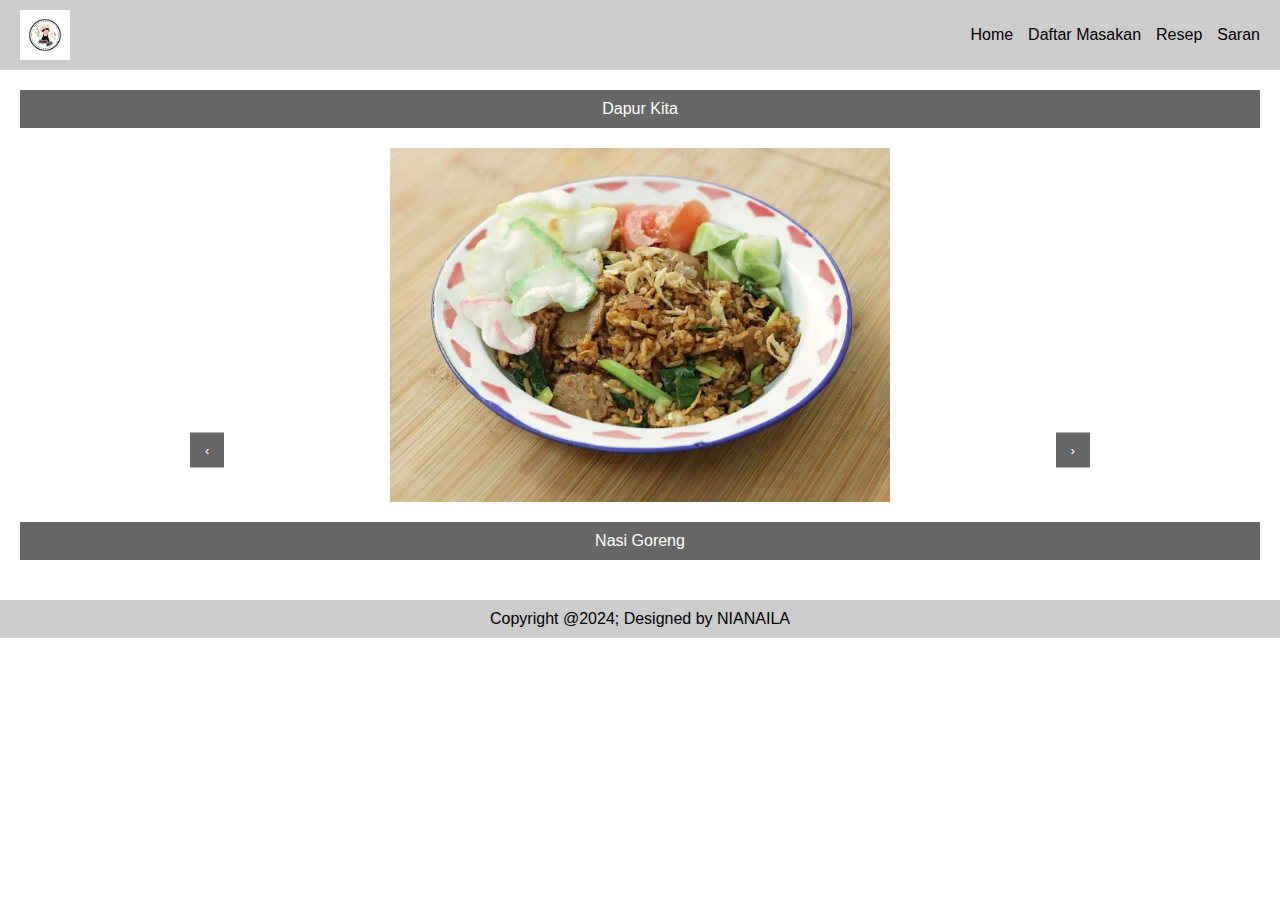
<file: index.html>
<!DOCTYPE html>
<html lang="en">
  <head>
    <meta charset="UTF-8" />
    <meta name="viewport" content="width=device-width, initial-scale=1.0" />
    <link rel="stylesheet" href="style.css" />
    <title>Home</title>
  </head>
  <body>
    <header>
      <img src="Logo.jpg" alt="Logo" class="logo" />
      <nav class="navbar">
        <a href="index.html">Home</a>
        <a href="daftar_masakan.html">Daftar Masakan</a>
        <a href="Resep.html">Resep</a>
        <a href="saran.html">Saran</a>
      </nav>
    </header>

    <main>
      <div class="text-section">Dapur Kita</div>
      <div class="slider">
        <button class="prev">‹</button>
        <div class="image-container">
          <img src="nasi_goreng.jpg" alt="Nasi Goreng" class="slide active" />
          <img src="tumis_kangkung.jpg" alt="Tumis Kangkung" class="slide" />
          <img src="mochi.jpg" alt="Mochi" class="slide" />
          <img src="cimol.jpg" alt="Cimol" class="slide" />
        </div>
        <button class="next">›</button>
      </div>
      <div class="slider-description">Nasi Goreng</div>
    </main>

    <footer>Copyright @2024; Designed by NIANAILA</footer>

    <script src="script.js"></script>
  </body>
</html>
</file>
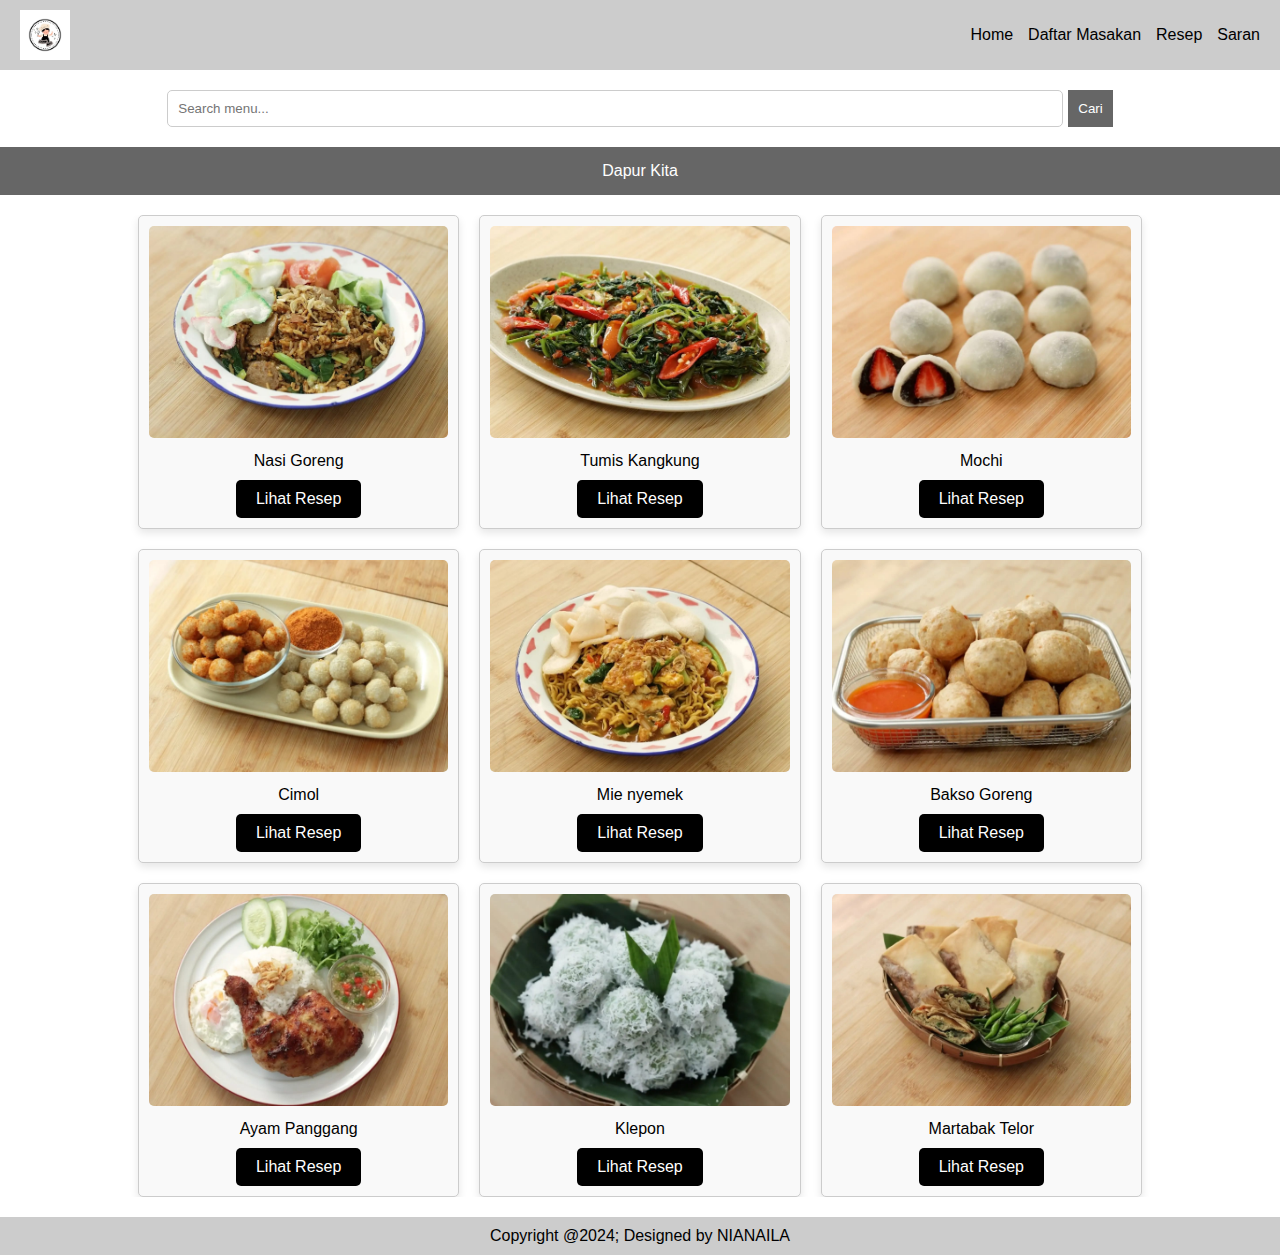
<file: daftar_masakan.html>
<!DOCTYPE html>
<html lang="en">
<head>
  <meta charset="UTF-8">
  <meta name="viewport" content="width=device-width, initial-scale=1.0">
  <link rel="stylesheet" href="daftar.css">
  <title>Daftar Masakan</title>
</head>
<body>
  <header>
    <img src="Logo.jpg" alt="Logo" class="logo">
    <nav class="navbar">
        <a href="index.html">Home</a>
        <a href="daftar_masakan.html">Daftar Masakan</a>
        <a href="Resep.html">Resep</a>
        <a href="saran.html">Saran</a>
    </nav>
  </header>

  <div class="search-bar">
    <input type="text" id="searchInput" placeholder="Search menu..." onkeyup="searchItems()" />
    <button onclick="searchItems()">Cari</button>
  </div>
  

  <main>
    <div class="text-section">Dapur Kita</div>

    <div class="slider">
      <div class="slider-container">
        <div class="card">
          <img src="nasi_goreng.jpg" alt="Nasi Goreng">
          <p>Nasi Goreng</p>
          <a href="Resep.html" class="button">Lihat Resep</a>
        </div>
        <div class="card">
          <img src="tumis_kangkung.jpg" alt="Tumis Kangkung">
          <p>Tumis Kangkung</p>
          <a href="Resep.html" class="button">Lihat Resep</a>
        </div>
        <div class="card">
          <img src="mochi.jpg" alt="Mochi">
          <p>Mochi</p>
          <a href="Resep.html" class="button">Lihat Resep</a>
        </div>
        <div class="card">
          <img src="cimol.jpg" alt="Cimol">
          <p>Cimol</p>
          <a href="Resep.html" class="button">Lihat Resep</a>
        </div>
        <div class="card">
          <img src="mi_nyemek.jpg" alt="Mie nyemek">
          <p>Mie nyemek</p>
          <a href="Resep.html" class="button">Lihat Resep</a>
        </div>
        <div class="card">
          <img src="bakso.jpg" alt="Bakso goreng">
          <p>Bakso Goreng</p>
          <a href="Resep.html" class="button">Lihat Resep</a>
        </div>
        <div class="card">
          <img src="ayam.jpg" alt="Ayam Panggang">
          <p>Ayam Panggang</p>
          <a href="Resep.html" class="button">Lihat Resep</a>
        </div>
        <div class="card">
          <img src="klepon.jpg" alt="Klepon">
          <p>Klepon</p>
          <a href="Resep.html" class="button">Lihat Resep</a>
        </div>
        <div class="card">
          <img src="Martabak.jpg" alt="Martabak Telor">
          <p>Martabak Telor</p>
          <a href="Resep.html" class="button">Lihat Resep</a>
        </div>
      </div>
    </div>
  </main>

  <footer>Copyright @2024; Designed by NIANAILA</footer>

  <script src="script.js"></script>
</body>
</html>
</file>
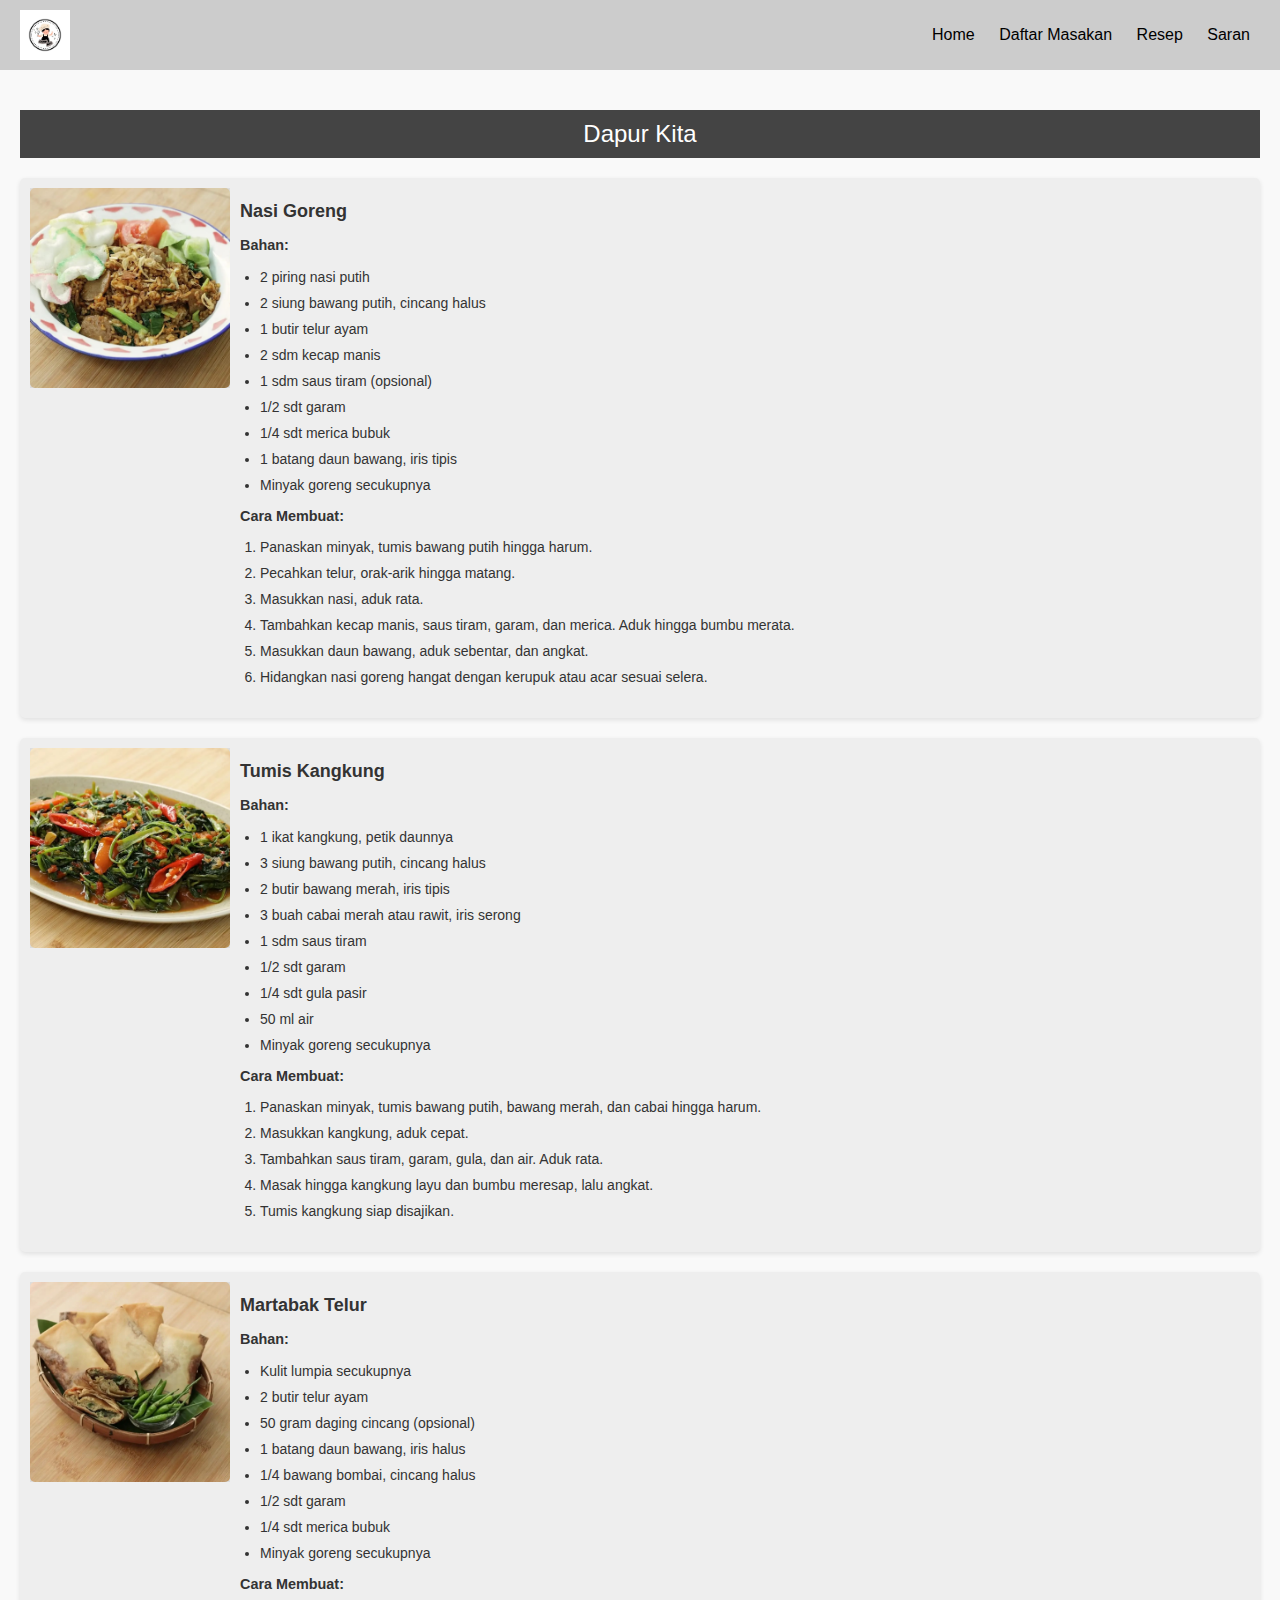
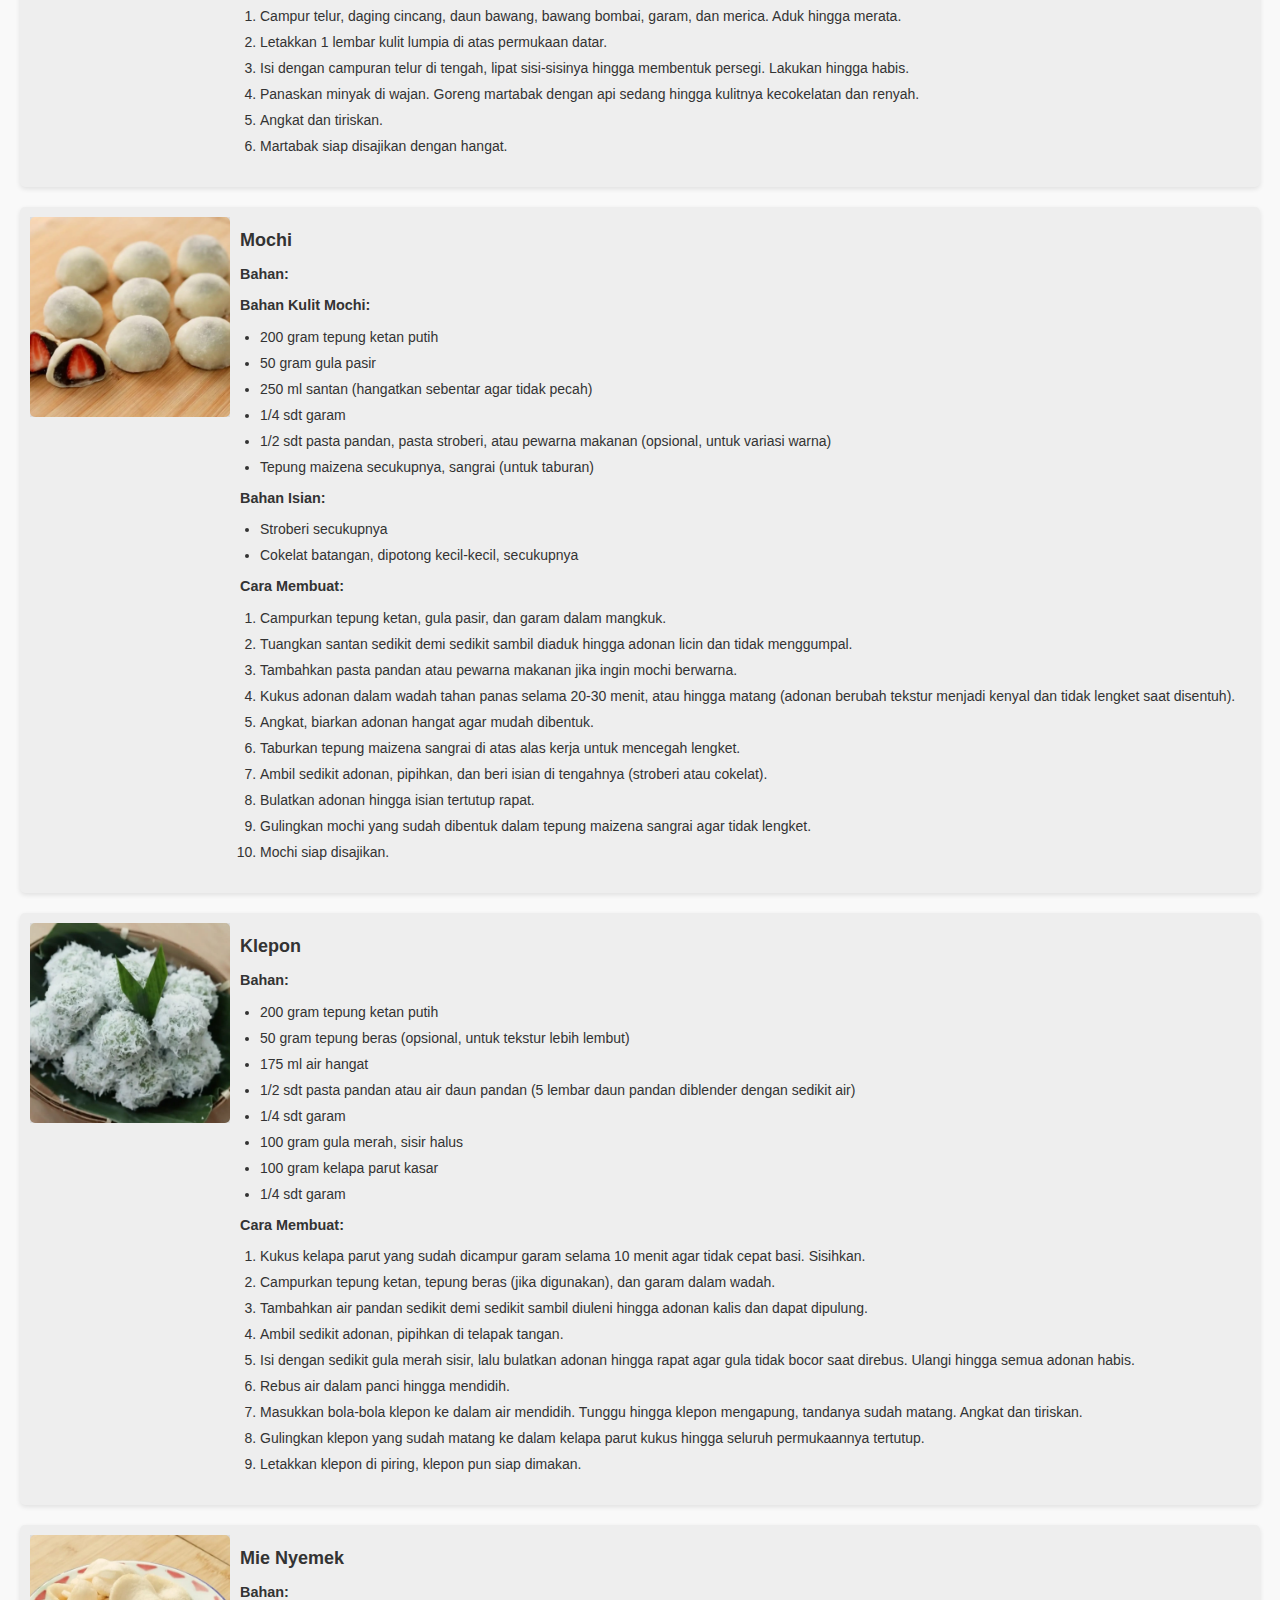
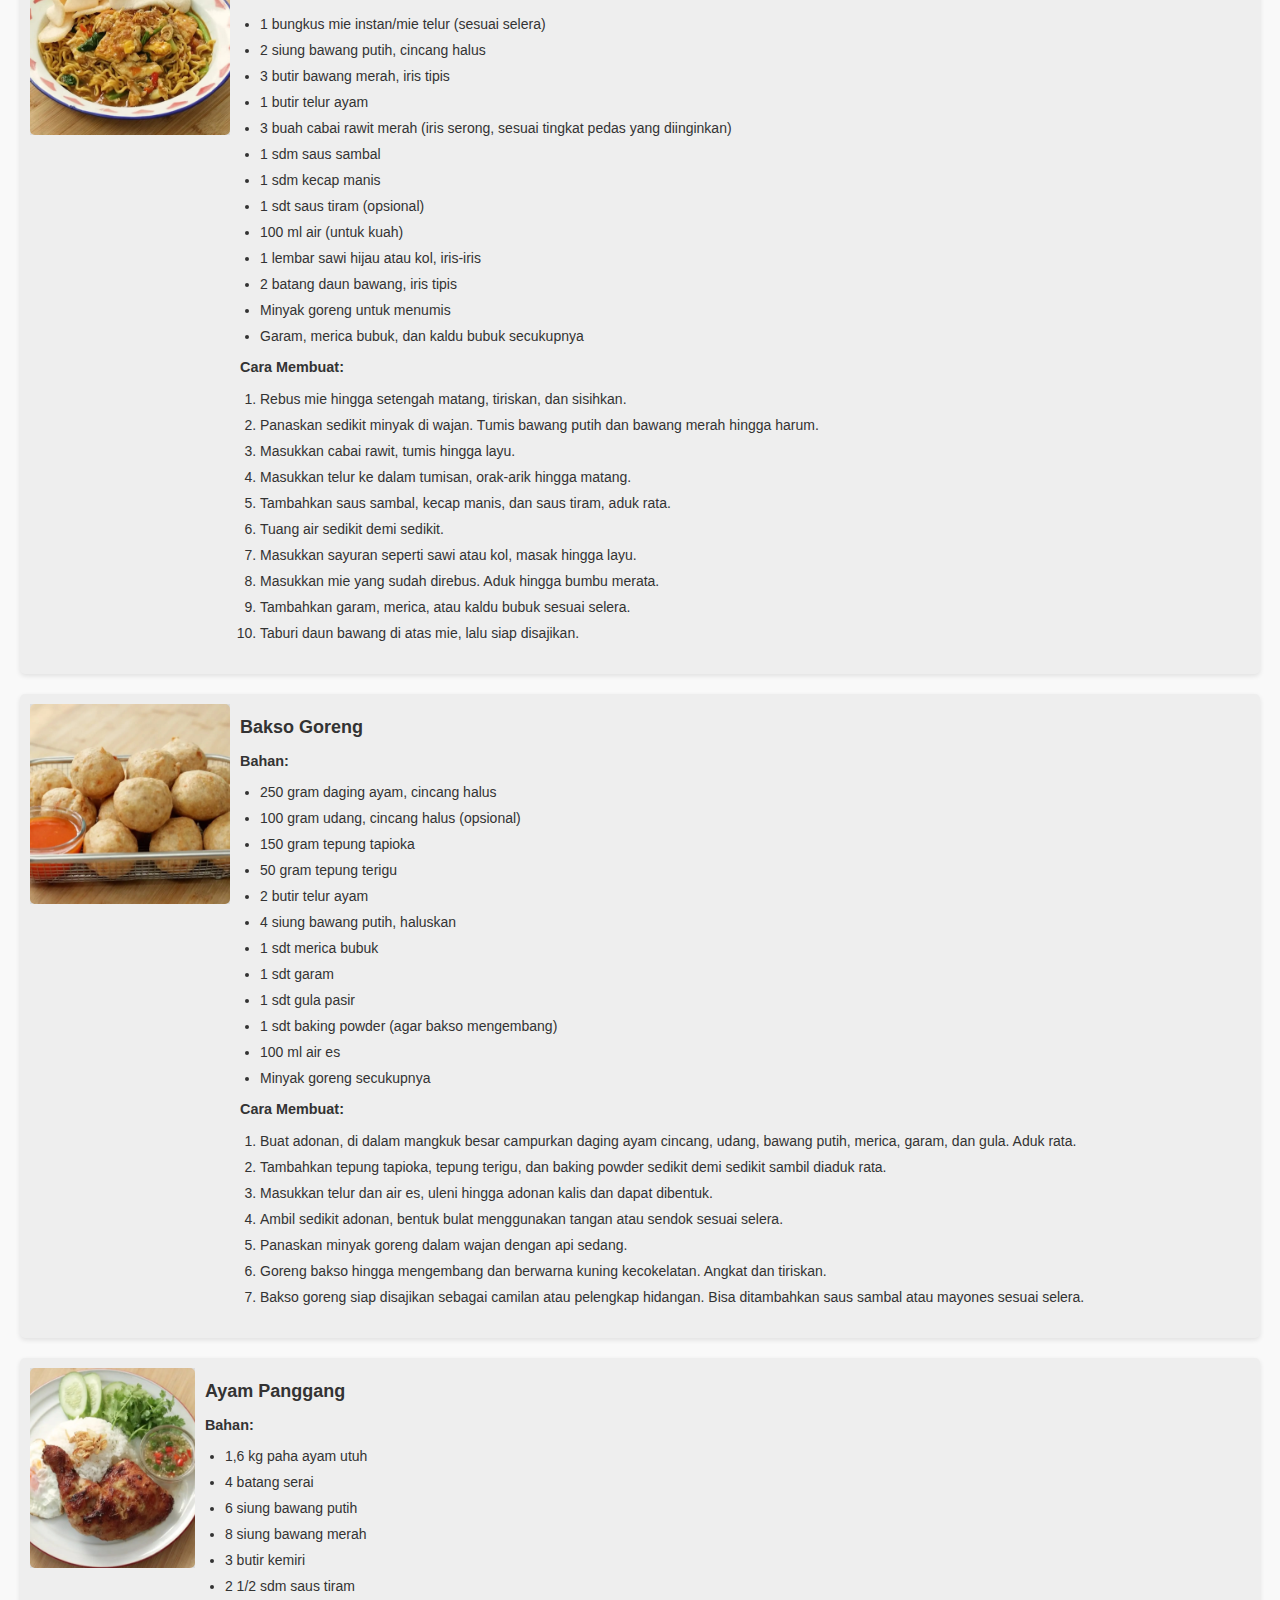
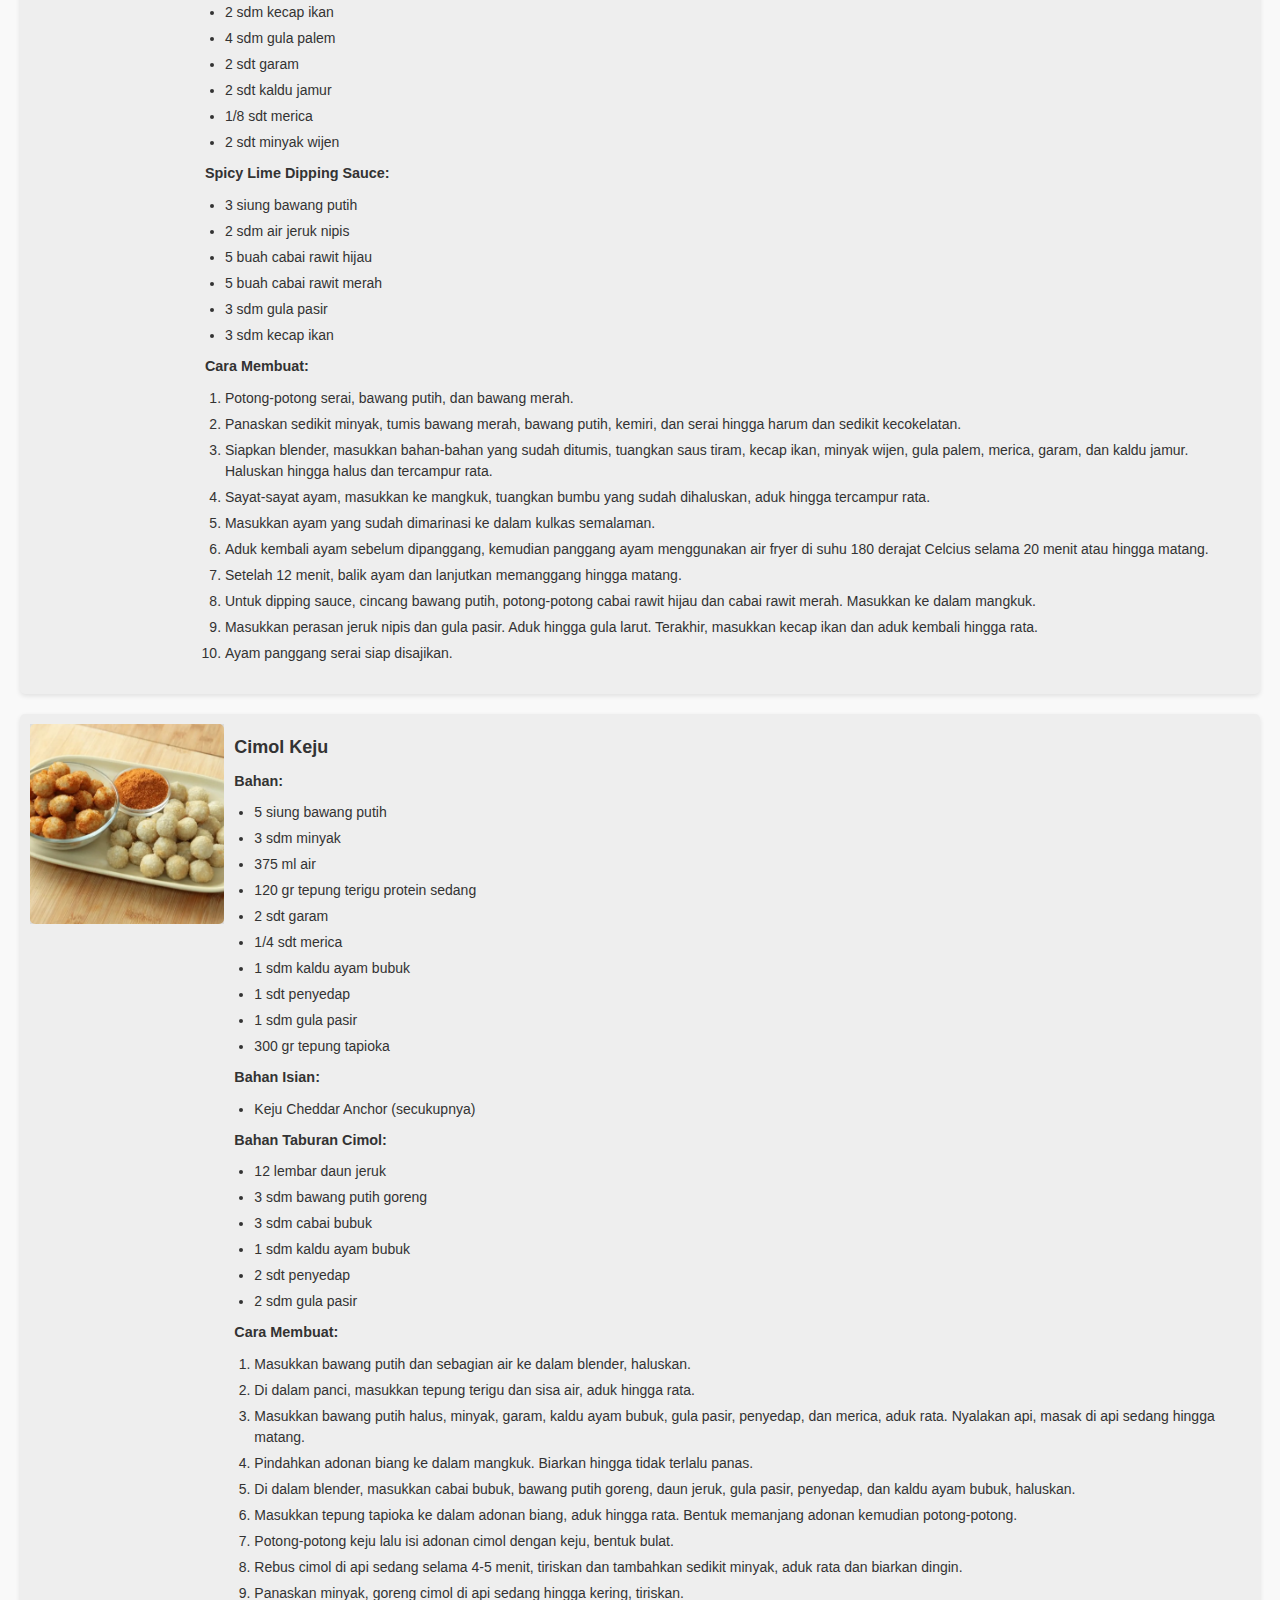
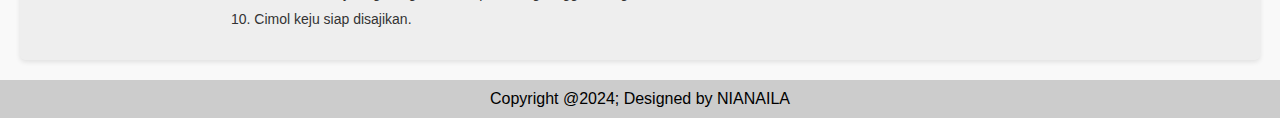
<file: Resep.html>
<!DOCTYPE html>
<html lang="en">
  <head>
    <meta charset="UTF-8" />
    <meta name="viewport" content="width=device-width, initial-scale=1.0" />
    <link rel="stylesheet" href="resep.css" />
    <title>Home</title>
  </head>
  <body>
    <header>
      <img src="Logo.jpg" alt="Logo" class="logo" />
      <nav class="navbar">
        <a href="index.html">Home</a>
        <a href="daftar_masakan.html">Daftar Masakan</a>
        <a href="Resep.html">Resep</a>
        <a href="saran.html">Saran</a>
      </nav>
    </header>

    <main>
      <div class="section-title">Dapur Kita</div>

      <div class="recipe">
        <div class="recipe-box">
          <div class="recipe-image">
            <img src="nasi_goreng.jpg" alt="Nasi Goreng" />
          </div>
          <div class="recipe-details">
            <h3>Nasi Goreng</h3>
            <p><strong>Bahan:</strong></p>
            <ul>
              <li>2 piring nasi putih</li>
              <li>2 siung bawang putih, cincang halus</li>
              <li>1 butir telur ayam</li>
              <li>2 sdm kecap manis</li>
              <li>1 sdm saus tiram (opsional)</li>
              <li>1/2 sdt garam</li>
              <li>1/4 sdt merica bubuk</li>
              <li>1 batang daun bawang, iris tipis</li>
              <li>Minyak goreng secukupnya</li>
            </ul>
            <p><strong>Cara Membuat:</strong></p>
            <ol>
              <li>Panaskan minyak, tumis bawang putih hingga harum.</li>
              <li>Pecahkan telur, orak-arik hingga matang.</li>
              <li>Masukkan nasi, aduk rata.</li>
              <li>Tambahkan kecap manis, saus tiram, garam, dan merica. Aduk hingga bumbu merata.</li>
              <li>Masukkan daun bawang, aduk sebentar, dan angkat.</li>
              <li>Hidangkan nasi goreng hangat dengan kerupuk atau acar sesuai selera.</li>
            </ol>
          </div>
        </div>

        <div class="recipe-box">
          <div class="recipe-image">
            <img src="tumis_kangkung.jpg" alt="Tumis Kangkung" />
          </div>
          <div class="recipe-details">
            <h3>Tumis Kangkung</h3>
            <p><strong>Bahan:</strong></p>
            <ul>
              <li>1 ikat kangkung, petik daunnya</li>
              <li>3 siung bawang putih, cincang halus</li>
              <li>2 butir bawang merah, iris tipis</li>
              <li>3 buah cabai merah atau rawit, iris serong</li>
              <li>1 sdm saus tiram</li>
              <li>1/2 sdt garam</li>
              <li>1/4 sdt gula pasir</li>
              <li>50 ml air</li>
              <li>Minyak goreng secukupnya</li>
            </ul>
            <p><strong>Cara Membuat:</strong></p>
            <ol>
              <li>Panaskan minyak, tumis bawang putih, bawang merah, dan cabai hingga harum.</li>
              <li>Masukkan kangkung, aduk cepat.</li>
              <li>Tambahkan saus tiram, garam, gula, dan air. Aduk rata.</li>
              <li>Masak hingga kangkung layu dan bumbu meresap, lalu angkat.</li>
              <li>Tumis kangkung siap disajikan.</li>
            </ol>
          </div>
        </div>

        <div class="recipe-box">
          <div class="recipe-image">
            <img src="Martabak.jpg" alt="Martabak Telur" />
          </div>
          <div class="recipe-details">
            <h3>Martabak Telur</h3>
            <p><strong>Bahan:</strong></p>
            <ul>
              <li>Kulit lumpia secukupnya</li>
              <li>2 butir telur ayam</li>
              <li>50 gram daging cincang (opsional)</li>
              <li>1 batang daun bawang, iris halus</li>
              <li>1/4 bawang bombai, cincang halus</li>
              <li>1/2 sdt garam</li>
              <li>1/4 sdt merica bubuk</li>
              <li>Minyak goreng secukupnya</li>
            </ul>
            <p><strong>Cara Membuat:</strong></p>
            <ol>
              <li>Campur telur, daging cincang, daun bawang, bawang bombai, garam, dan merica. Aduk hingga merata.</li>
              <li>Letakkan 1 lembar kulit lumpia di atas permukaan datar.</li>
              <li>Isi dengan campuran telur di tengah, lipat sisi-sisinya hingga membentuk persegi. Lakukan hingga habis.</li>
              <li>Panaskan minyak di wajan. Goreng martabak dengan api sedang hingga kulitnya kecokelatan dan renyah.</li>
              <li>Angkat dan tiriskan.</li>
              <li>Martabak siap disajikan dengan hangat.</li>
            </ol>
          </div>
        </div>

        <div class="recipe-box">
          <div class="recipe-image">
            <img src="mochi.jpg" alt="Mochi" />
          </div>
          <div class="recipe-details">
            <h3>Mochi</h3>
            <p><strong>Bahan:</strong></p>
            <p><strong>Bahan Kulit Mochi:</strong></p>
            <ul>
              <li>200 gram tepung ketan putih</li>
              <li>50 gram gula pasir</li>
              <li>250 ml santan (hangatkan sebentar agar tidak pecah)</li>
              <li>1/4 sdt garam</li>
              <li>1/2 sdt pasta pandan, pasta stroberi, atau pewarna makanan (opsional, untuk variasi warna)</li>
              <li>Tepung maizena secukupnya, sangrai (untuk taburan)</li>
            </ul>
            <p><strong>Bahan Isian:</strong></p>
            <ul>
              <li>Stroberi secukupnya</li>
              <li>Cokelat batangan, dipotong kecil-kecil, secukupnya</li>
            </ul>
            <p><strong>Cara Membuat:</strong></p>
            <ol>
              <li>Campurkan tepung ketan, gula pasir, dan garam dalam mangkuk.</li>
              <li>Tuangkan santan sedikit demi sedikit sambil diaduk hingga adonan licin dan tidak menggumpal.</li>
              <li>Tambahkan pasta pandan atau pewarna makanan jika ingin mochi berwarna.</li>
              <li>Kukus adonan dalam wadah tahan panas selama 20-30 menit, atau hingga matang (adonan berubah tekstur menjadi kenyal dan tidak lengket saat disentuh).</li>
              <li>Angkat, biarkan adonan hangat agar mudah dibentuk.</li>
              <li>Taburkan tepung maizena sangrai di atas alas kerja untuk mencegah lengket.</li>
              <li>Ambil sedikit adonan, pipihkan, dan beri isian di tengahnya (stroberi atau cokelat).</li>
              <li>Bulatkan adonan hingga isian tertutup rapat.</li>
              <li>Gulingkan mochi yang sudah dibentuk dalam tepung maizena sangrai agar tidak lengket.</li>
              <li>Mochi siap disajikan.</li>
            </ol>
          </div>
        </div>

        <div class="recipe-box">
          <div class="recipe-image">
            <img src="klepon.jpg" alt="Klepon" />
          </div>
          <div class="recipe-details">
            <h3>Klepon</h3>
            <p><strong>Bahan:</strong></p>
            <ul>
              <li>200 gram tepung ketan putih</li>
              <li>50 gram tepung beras (opsional, untuk tekstur lebih lembut)</li>
              <li>175 ml air hangat</li>
              <li>1/2 sdt pasta pandan atau air daun pandan (5 lembar daun pandan diblender dengan sedikit air)</li>
              <li>1/4 sdt garam</li>
              <li>100 gram gula merah, sisir halus</li>
              <li>100 gram kelapa parut kasar</li>
              <li>1/4 sdt garam</li>
            </ul>
            <p><strong>Cara Membuat:</strong></p>
            <ol>
              <li>Kukus kelapa parut yang sudah dicampur garam selama 10 menit agar tidak cepat basi. Sisihkan.</li>
              <li>Campurkan tepung ketan, tepung beras (jika digunakan), dan garam dalam wadah.</li>
              <li>Tambahkan air pandan sedikit demi sedikit sambil diuleni hingga adonan kalis dan dapat dipulung.</li>
              <li>Ambil sedikit adonan, pipihkan di telapak tangan.</li>
              <li>Isi dengan sedikit gula merah sisir, lalu bulatkan adonan hingga rapat agar gula tidak bocor saat direbus. Ulangi hingga semua adonan habis.</li>
              <li>Rebus air dalam panci hingga mendidih.</li>
              <li>Masukkan bola-bola klepon ke dalam air mendidih. Tunggu hingga klepon mengapung, tandanya sudah matang. Angkat dan tiriskan.</li>
              <li>Gulingkan klepon yang sudah matang ke dalam kelapa parut kukus hingga seluruh permukaannya tertutup.</li>
              <li>Letakkan klepon di piring, klepon pun siap dimakan.</li>
            </ol>
          </div>
        </div>

        <div class="recipe-box">
          <div class="recipe-image">
            <img src="mi_nyemek.jpg" alt="Mie Nyemek" />
          </div>
          <div class="recipe-details">
            <h3>Mie Nyemek</h3>
            <p><strong>Bahan:</strong></p>
            <ul>
              <li>1 bungkus mie instan/mie telur (sesuai selera)</li>
              <li>2 siung bawang putih, cincang halus</li>
              <li>3 butir bawang merah, iris tipis</li>
              <li>1 butir telur ayam</li>
              <li>3 buah cabai rawit merah (iris serong, sesuai tingkat pedas yang diinginkan)</li>
              <li>1 sdm saus sambal</li>
              <li>1 sdm kecap manis</li>
              <li>1 sdt saus tiram (opsional)</li>
              <li>100 ml air (untuk kuah)</li>
              <li>1 lembar sawi hijau atau kol, iris-iris</li>
              <li>2 batang daun bawang, iris tipis</li>
              <li>Minyak goreng untuk menumis</li>
              <li>Garam, merica bubuk, dan kaldu bubuk secukupnya</li>
            </ul>
            <p><strong>Cara Membuat:</strong></p>
            <ol>
              <li>Rebus mie hingga setengah matang, tiriskan, dan sisihkan.</li>
              <li>Panaskan sedikit minyak di wajan. Tumis bawang putih dan bawang merah hingga harum.</li>
              <li>Masukkan cabai rawit, tumis hingga layu.</li>
              <li>Masukkan telur ke dalam tumisan, orak-arik hingga matang.</li>
              <li>Tambahkan saus sambal, kecap manis, dan saus tiram, aduk rata.</li>
              <li>Tuang air sedikit demi sedikit.</li>
              <li>Masukkan sayuran seperti sawi atau kol, masak hingga layu.</li>
              <li>Masukkan mie yang sudah direbus. Aduk hingga bumbu merata.</li>
              <li>Tambahkan garam, merica, atau kaldu bubuk sesuai selera.</li>
              <li>Taburi daun bawang di atas mie, lalu siap disajikan.</li>
            </ol>
          </div>
        </div>

        <div class="recipe-box">
          <div class="recipe-image">
            <img src="bakso.jpg" alt="Bakso Goreng" />
          </div>
          <div class="recipe-details">
            <h3>Bakso Goreng</h3>
            <p><strong>Bahan:</strong></p>
            <ul>
              <li>250 gram daging ayam, cincang halus</li>
              <li>100 gram udang, cincang halus (opsional)</li>
              <li>150 gram tepung tapioka</li>
              <li>50 gram tepung terigu</li>
              <li>2 butir telur ayam</li>
              <li>4 siung bawang putih, haluskan</li>
              <li>1 sdt merica bubuk</li>
              <li>1 sdt garam</li>
              <li>1 sdt gula pasir</li>
              <li>1 sdt baking powder (agar bakso mengembang)</li>
              <li>100 ml air es</li>
              <li>Minyak goreng secukupnya</li>
            </ul>
            <p><strong>Cara Membuat:</strong></p>
            <ol>
              <li>Buat adonan, di dalam mangkuk besar campurkan daging ayam cincang, udang, bawang putih, merica, garam, dan gula. Aduk rata.</li>
              <li>Tambahkan tepung tapioka, tepung terigu, dan baking powder sedikit demi sedikit sambil diaduk rata.</li>
              <li>Masukkan telur dan air es, uleni hingga adonan kalis dan dapat dibentuk.</li>
              <li>Ambil sedikit adonan, bentuk bulat menggunakan tangan atau sendok sesuai selera.</li>
              <li>Panaskan minyak goreng dalam wajan dengan api sedang.</li>
              <li>Goreng bakso hingga mengembang dan berwarna kuning kecokelatan. Angkat dan tiriskan.</li>
              <li>Bakso goreng siap disajikan sebagai camilan atau pelengkap hidangan. Bisa ditambahkan saus sambal atau mayones sesuai selera.</li>
            </ol>
          </div>
        </div>

        <div class="recipe-box">
          <div class="recipe-image">
            <img src="ayam.jpg" alt="Ayam Panggang" />
          </div>
          <div class="recipe-details">
            <h3>Ayam Panggang</h3>
            <p><strong>Bahan:</strong></p>
            <ul>
              <li>1,6 kg paha ayam utuh</li>
              <li>4 batang serai</li>
              <li>6 siung bawang putih</li>
              <li>8 siung bawang merah</li>
              <li>3 butir kemiri</li>
              <li>2 1/2 sdm saus tiram</li>
              <li>2 sdm kecap ikan</li>
              <li>4 sdm gula palem</li>
              <li>2 sdt garam</li>
              <li>2 sdt kaldu jamur</li>
              <li>1/8 sdt merica</li>
              <li>2 sdt minyak wijen</li>
            </ul>
            <p><strong>Spicy Lime Dipping Sauce:</strong></p>
            <ul>
              <li>3 siung bawang putih</li>
              <li>2 sdm air jeruk nipis</li>
              <li>5 buah cabai rawit hijau</li>
              <li>5 buah cabai rawit merah</li>
              <li>3 sdm gula pasir</li>
              <li>3 sdm kecap ikan</li>
            </ul>
            <p><strong>Cara Membuat:</strong></p>
            <ol>
              <li>Potong-potong serai, bawang putih, dan bawang merah.</li>
              <li>Panaskan sedikit minyak, tumis bawang merah, bawang putih, kemiri, dan serai hingga harum dan sedikit kecokelatan.</li>
              <li>Siapkan blender, masukkan bahan-bahan yang sudah ditumis, tuangkan saus tiram, kecap ikan, minyak wijen, gula palem, merica, garam, dan kaldu jamur. Haluskan hingga halus dan tercampur rata.</li>
              <li>Sayat-sayat ayam, masukkan ke mangkuk, tuangkan bumbu yang sudah dihaluskan, aduk hingga tercampur rata.</li>
              <li>Masukkan ayam yang sudah dimarinasi ke dalam kulkas semalaman.</li>
              <li>Aduk kembali ayam sebelum dipanggang, kemudian panggang ayam menggunakan air fryer di suhu 180 derajat Celcius selama 20 menit atau hingga matang.</li>
              <li>Setelah 12 menit, balik ayam dan lanjutkan memanggang hingga matang.</li>
              <li>Untuk dipping sauce, cincang bawang putih, potong-potong cabai rawit hijau dan cabai rawit merah. Masukkan ke dalam mangkuk.</li>
              <li>Masukkan perasan jeruk nipis dan gula pasir. Aduk hingga gula larut. Terakhir, masukkan kecap ikan dan aduk kembali hingga rata.</li>
              <li>Ayam panggang serai siap disajikan.</li>
            </ol>
          </div>
        </div>

        <div class="recipe-box">
          <div class="recipe-image">
            <img src="cimol.jpg" alt="Cimol Keju" />
          </div>
          <div class="recipe-details">
            <h3>Cimol Keju</h3>
            <p><strong>Bahan:</strong></p>
            <ul>
              <li>5 siung bawang putih</li>
              <li>3 sdm minyak</li>
              <li>375 ml air</li>
              <li>120 gr tepung terigu protein sedang</li>
              <li>2 sdt garam</li>
              <li>1/4 sdt merica</li>
              <li>1 sdm kaldu ayam bubuk</li>
              <li>1 sdt penyedap</li>
              <li>1 sdm gula pasir</li>
              <li>300 gr tepung tapioka</li>
            </ul>
            <p><strong>Bahan Isian:</strong></p>
            <ul>
              <li>Keju Cheddar Anchor (secukupnya)</li>
            </ul>
            <p><strong>Bahan Taburan Cimol:</strong></p>
            <ul>
              <li>12 lembar daun jeruk</li>
              <li>3 sdm bawang putih goreng</li>
              <li>3 sdm cabai bubuk</li>
              <li>1 sdm kaldu ayam bubuk</li>
              <li>2 sdt penyedap</li>
              <li>2 sdm gula pasir</li>
            </ul>
            <p><strong>Cara Membuat:</strong></p>
            <ol>
              <li>Masukkan bawang putih dan sebagian air ke dalam blender, haluskan.</li>
              <li>Di dalam panci, masukkan tepung terigu dan sisa air, aduk hingga rata.</li>
              <li>Masukkan bawang putih halus, minyak, garam, kaldu ayam bubuk, gula pasir, penyedap, dan merica, aduk rata. Nyalakan api, masak di api sedang hingga matang.</li>
              <li>Pindahkan adonan biang ke dalam mangkuk. Biarkan hingga tidak terlalu panas.</li>
              <li>Di dalam blender, masukkan cabai bubuk, bawang putih goreng, daun jeruk, gula pasir, penyedap, dan kaldu ayam bubuk, haluskan.</li>
              <li>Masukkan tepung tapioka ke dalam adonan biang, aduk hingga rata. Bentuk memanjang adonan kemudian potong-potong.</li>
              <li>Potong-potong keju lalu isi adonan cimol dengan keju, bentuk bulat.</li>
              <li>Rebus cimol di api sedang selama 4-5 menit, tiriskan dan tambahkan sedikit minyak, aduk rata dan biarkan dingin.</li>
              <li>Panaskan minyak, goreng cimol di api sedang hingga kering, tiriskan.</li>
              <li>Cimol keju siap disajikan.</li>
            </ol>
          </div>
        </div>
      </div>
    </main>

    <footer>Copyright @2024; Designed by NIANAILA</footer>
  </body>
</html>
</file>
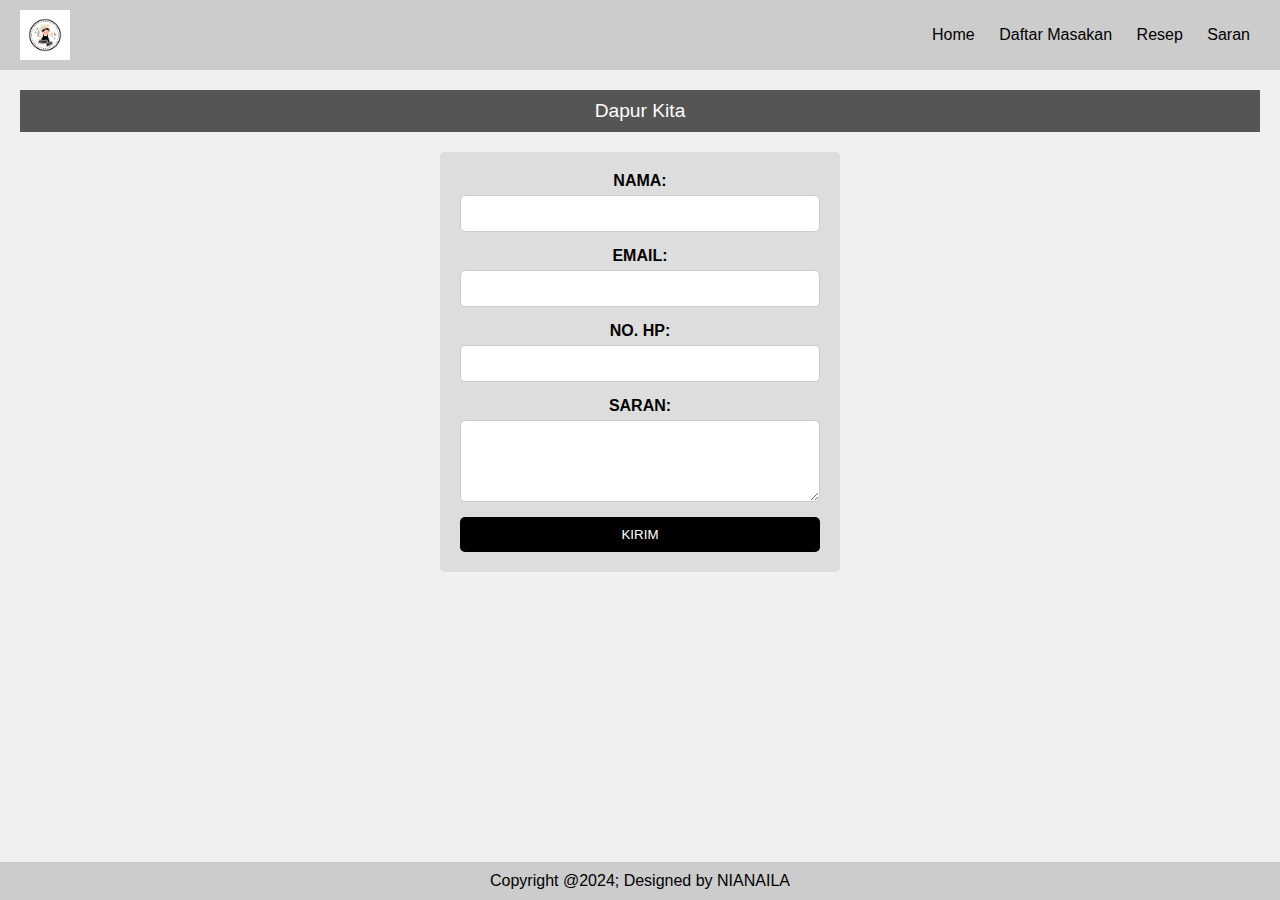
<file: saran.html>
<!DOCTYPE html>
<html lang="en">
<head>
  <meta charset="UTF-8">
  <meta name="viewport" content="width=device-width, initial-scale=1.0">
  <link rel="stylesheet" href="saran.css">
  <title>Home</title>
</head>
<body>
  <header>
    <img src="Logo.jpg" alt="Logo" class="logo">
    <nav class="navbar">
        <a href="index.html">Home</a>
        <a href="daftar_masakan.html">Daftar Masakan</a>
        <a href="Resep.html">Resep</a>
        <a href="saran.html">Saran</a>
    </nav>
  </header>

  <main>
    <div class="text">Dapur Kita</div>
    <div class="form-container">
        <form action="#">
            <label for="name">NAMA:</label>
            <input type="text" id="name" name="name" required>

            <label for="email">EMAIL:</label>
            <input type="email" id="email" name="email" required>

            <label for="phone">NO. HP:</label>
            <input type="text" id="phone" name="phone" required>

            <label for="message">SARAN:</label>
            <textarea id="message" name="message" rows="4" required></textarea>

            <button type="submit">KIRIM</button>
        </form>
    </div>
</main>
<footer>
    Copyright @2024; Designed by NIANAILA
</footer>
</body>
</html>
</file>
<file: style.css>
* {
  margin: 0;
  padding: 0;
  box-sizing: border-box;
}

body {
  font-family: Arial, sans-serif;
}

header {
  display: flex;
  align-items: center;
  justify-content: space-between;
  background-color: #ccc;
  padding: 10px 20px;
}

.logo {
  height: 50px;
  width: auto;
}

.navbar {
  display: flex;
  gap: 15px;
}

.navbar a {
  text-decoration: none;
  color: black;
}

.burger div {
  width: 25px;
  height: 2px;
  background-color: #000;
  margin: 7px;
  transition: all 0.3s;
  z-index: 99;
}

.burger {
  /* display: none; */
  z-index: 99;
  position: fixed;
  top: 33px;
  right: 35px;
}

main {
  padding: 20px;
  text-align: center;
}

.text-section {
  background-color: #666;
  color: white;
  padding: 10px;
  margin-bottom: 20px;
}

.slider {
  max-width: 80%;
  margin: 20px auto;
}

.slider-container {
  display: flex;
  flex-wrap: wrap;
  justify-content: center;
  gap: 20px;
}

.card {
  width: 300px;
  background-color: #f0f0f0;
  text-align: center;
  padding: 10px;
  border-radius: 8px;
}

.image-container {
  position: relative;
  max-width: 500px;
  margin: 0 auto;
  overflow: hidden;
}

.slide {
  display: none;
  width: 100%;
  height: auto;
}

.slide.active {
  display: block;
}

button {
  position: absolute;
  top: 50%;
  transform: translateY(-50%);
  background: #666;
  color: white;
  border: none;
  padding: 10px 15px;
  cursor: pointer;
  z-index: 10;
}

.prev {
  left: 190px;
}

.next {
  right: 190px;
}

.slider-description {
  margin-top: 10px;
  background-color: #666;
  color: white;
  padding: 10px;
}

footer {
  background-color: #ccc;
  text-align: center;
  padding: 10px;
  margin-top: 20px;
}

@media (max-width: 768px) {
  .text-section {
    font-size: 24px;
  }

  button.prev,
  button.next {
    padding: 8px;
    font-size: 16px;
  }

  .slider-description {
    font-size: 20px;
  }
}

@media (max-width: 480px) {
  .text-section {
    font-size: 20px;
    margin-top: 15px;
  }

  button.prev,
  button.next {
    padding: 5px;
    font-size: 14px;
  }

  .slider-description {
    font-size: 18px;
  }
}
</file>
<file: daftar.css>
* {
  margin: 0;
  padding: 0;
  box-sizing: border-box;
}

body {
  font-family: Arial, sans-serif;
}

header {
  display: flex;
  align-items: center;
  justify-content: space-between;
  background-color: #ccc;
  padding: 10px 20px;
}

.logo {
  height: 50px;
  width: auto;
}

.navbar {
  display: flex;
  gap: 15px;
}

.navbar a {
  text-decoration: none;
  color: black;
}

.search-bar {
  display: flex;
  justify-content: center;
  margin: 20px 0;
}

.search-bar input {
  width: 70%;
  padding: 10px;
  border: 1px solid #ccc;
  border-radius: 5px;
}

.search-bar button {
  padding: 10px;
  background-color: #666;
  color: white;
  border: none;
  cursor: pointer;
  margin-left: 5px;
}

.text-section {
  background-color: #666;
  color: white;
  text-align: center;
  padding: 15px;
}

.slider {
  position: relative;
  max-width: 80%;
  margin: 20px auto;
  overflow: hidden;
}

.slider-container {
  display: flex;
  flex-wrap: wrap;
  justify-content: center;
  gap: 20px;
}

.card {
  flex: 1 1 calc(33.333% - 20px);
  max-width: calc(33.333% - 20px);
  box-sizing: border-box;
  background-color: #f9f9f9;
  border: 1px solid #ccc;
  border-radius: 5px;
  padding: 10px;
  text-align: center;
  box-shadow: 0px 4px 8px rgba(0, 0, 0, 0.1);
}

.card img {
  max-width: 100%;
  height: auto;
  border-radius: 5px;
}

.card p {
  margin: 10px 0;
}

.button {
  display: inline-block;
  background-color: black;
  color: white;
  padding: 10px 20px;
  text-decoration: none;
  border-radius: 5px;
  text-align: center;
}

.button:hover {
  background-color: darkgray;
}

footer {
  background-color: #ccc;
  text-align: center;
  padding: 10px;
  margin-top: 20px;
}

@media (max-width: 768px) {
  .search-bar input {
    width: 60%;
  }

  .card {
    flex: 1 1 calc(50% - 20px);
    max-width: calc(50% - 20px);
  }
}

@media (max-width: 480px) {
  .card {
    flex: 1 1 100%;
    max-width: 100%;
  }
}
</file>
<file: resep.css>
* {
  margin: 0;
  padding: 0;
  box-sizing: border-box;
  font-family: Arial, sans-serif;
}

body {
  display: flex;
  flex-direction: column;
  min-height: 100vh;
  background-color: #f9f9f9;
}

header {
  display: flex;
  justify-content: space-between;
  align-items: center;
  background-color: #ccc;
  padding: 10px 20px;
}

.logo {
  height: 50px;
  width: auto;
}

.navbar a {
  margin: 0 10px;
  text-decoration: none;
  color: #000;
}

main {
  flex: 1;
  padding: 20px;
}

.carousel {
  text-align: center;
  margin-bottom: 20px;
}

.image-box {
  background-color: #ddd;
  width: 300px;
  height: 200px;
  margin: 0 auto;
  display: flex;
  justify-content: center;
  align-items: center;
  font-weight: bold;
}

.arrows span {
  margin: 0 20px;
  font-size: 2rem;
  cursor: pointer;
}

.carousel-text {
  background-color: #555;
  color: #fff;
  margin-top: 10px;
  padding: 10px;
  display: inline-block;
  font-size: 1.2rem;
}

.section-title {
  background-color: #444;
  color: #fff;
  text-align: center;
  padding: 10px;
  margin: 20px 0;
  font-size: 1.5rem;
}

.recipe {
  display: flex;
  flex-direction: column; /* Mengatur arah ke vertikal */
  gap: 20px; /* Jarak antar item */
}

.recipe-box {
  display: flex;
  background-color: #eee;
  padding: 10px;
  border-radius: 5px;
  box-shadow: 0 2px 5px rgba(0, 0, 0, 0.1);
}

.recipe-image {
  background-color: #ddd; /* Warna latar belakang jika gambar tidak ada */
  width: 200px;
  height: 200px;
  display: flex;
  justify-content: center;
  align-items: center;
}

.recipe-image img {
  width: 100%;
  height: 100%;
  object-fit: cover; /* Pastikan gambar menyesuaikan */
  border-radius: 5px; /* Membuat sudut melengkung */
}

.recipe-details h3 {
  margin-bottom: 5px;
}

.recipe-details p {
  font-size: 0.9rem;
  color: #333;
}

footer {
  background-color: #ccc;
  text-align: center;
  padding: 10px;
  font-size: 1rem;
}

.recipe-details {
  padding: 10px;
  font-size: 14px;
  line-height: 1.5;
  color: #333;
}

.recipe-details h3 {
  font-size: 18px;
  margin-bottom: 10px;
}

.recipe-details ul,
.recipe-details ol {
  margin: 10px 0;
  padding-left: 20px;
}

.recipe-details ul li,
.recipe-details ol li {
  margin-bottom: 5px;
}

.recipe-details p {
  margin: 10px 0;
  font-weight: bold;
}

@media (max-width: 768px) {
  .recipe-box {
    width: calc(50% - 20px);
  }
}

@media (max-width: 480px) {
  .recipe-box {
    width: 100%; /* 1 item per row */
  }

  .recipe-image {
    width: 100%;
    height: 100%;
  }
}
</file>
<file: saran.css>
* {
  margin: 0;
  padding: 0;
  box-sizing: border-box;
  font-family: Arial, sans-serif;
}

body {
  display: flex;
  flex-direction: column;
  min-height: 100vh;
  background-color: #f0f0f0;
}

header {
  display: flex;
  align-items: center;
  justify-content: space-between;
  background-color: #ccc;
  padding: 10px 20px;
}

.logo {
  height: 50px;
  width: auto;
}

.navbar a {
  margin: 0 10px;
  text-decoration: none;
  color: #000;
}

main {
  flex: 1;
  padding: 20px;
  text-align: center;
}

.text {
  background-color: #555;
  color: #fff;
  padding: 10px;
  margin-bottom: 20px;
  font-size: 1.2rem;
}

.form-container {
  background-color: #ddd;
  padding: 20px;
  border-radius: 5px;
  max-width: 400px;
  margin: 0 auto;
}

form {
  display: flex;
  flex-direction: column;
}

label {
  margin-bottom: 5px;
  font-weight: bold;
}

input,
textarea {
  margin-bottom: 15px;
  padding: 10px;
  border: 1px solid #ccc;
  border-radius: 5px;
}

button {
  background-color: #000;
  color: #fff;
  padding: 10px;
  border: none;
  border-radius: 5px;
  cursor: pointer;
}

button:hover {
  background-color: #333;
}

footer {
  background-color: #ccc;
  text-align: center;
  padding: 10px;
  font-size: 1rem;
}

@media (max-width: 768px) {
  .form-container {
    padding: 15px;
  }

  .text {
    font-size: 20px;
  }
}

@media (max-width: 480px) {
  .text {
    font-size: 18px;
  }

  button {
    width: 100%;
  }
}
</file>
